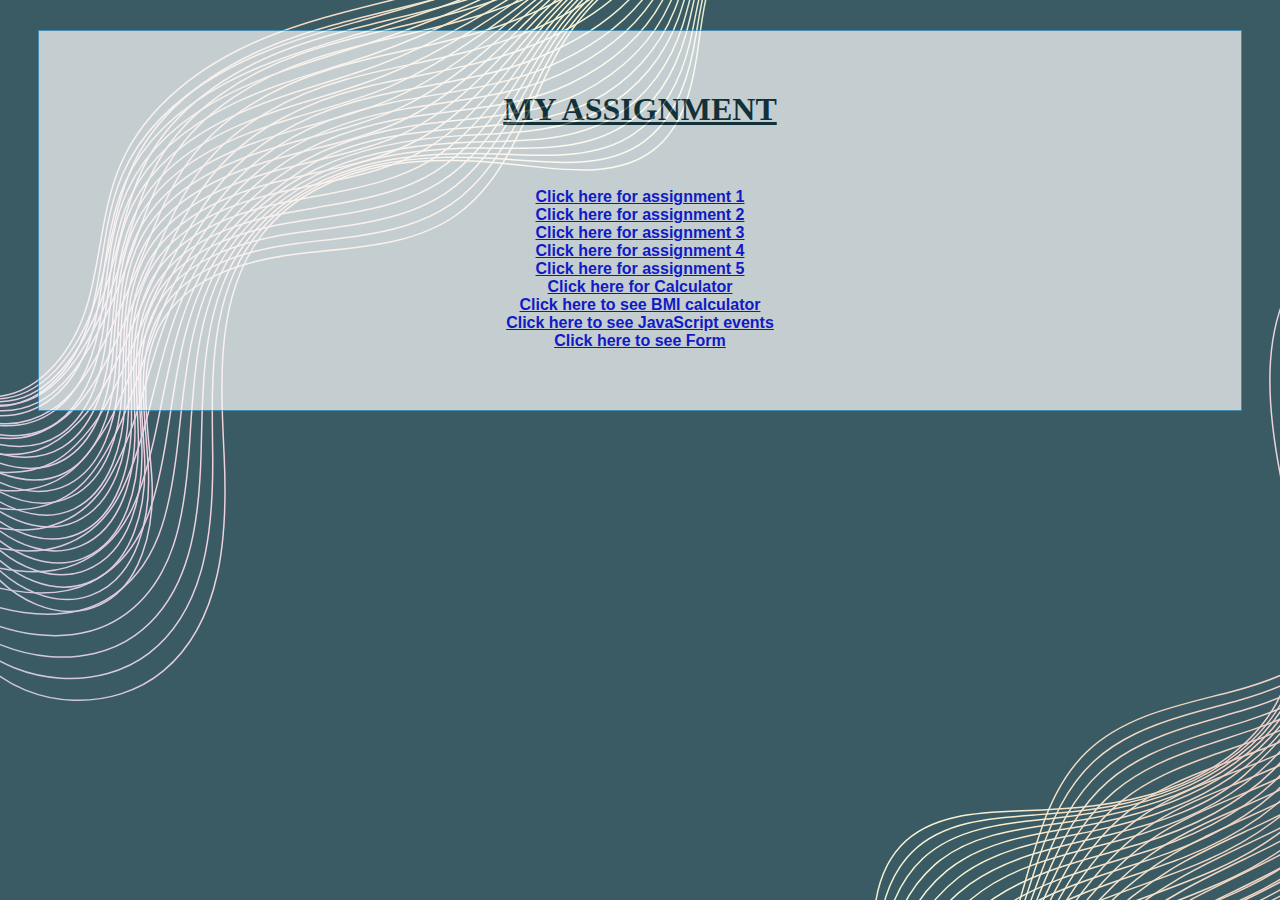
<file: index.html>
<!doctype html>
<html lang="en">
    <head>
    <meta charset="UTF-8">
    <meta name="viewport" content="width=device-width, initial-scale=1.0">
    <title>Index</title>
    </head>
        <style>
            body {
  background-image: url('Index_picbg1.png');

         font-family: "Segoe UI", Tahoma, Geneva, Verdana, sans-serif;
                  }
       
div.transbox {
  margin: 30px;
  background-color: #ffffff;
  border: 1px solid rgb(74, 162, 209);
  opacity: 0.7;
}

div.transbox p {
  margin: 5%;
  font-weight: bold;
  color: #021f27
}
      </style>
            </head>
            <body>
        <div class="background">
            <div class="transbox">
                <h1><font face="Georgia"><span style="color:#021f27"><p align="center"><b><u>MY ASSIGNMENT</p></b></u></font></h1>
    <p align="center"><a href="Assignment_1.html">Click here for assignment 1</a>
        <br>
    <a href="Assignment_2.html">Click here for assignment 2</a>
        <br>
    <a href="Assignment_3.html">Click here for assignment 3</a>
        <br>
    <a href="Fb_html.html">Click here for assignment 4</a>
        <br>
    <a href="Assignment_5.html">Click here for assignment 5</a>
        <br>
    <a href="Calculator.html">Click here for Calculator</a>
        <br>
    <a href="BMI_Calculator.html">Click here to see BMI calculator</a>
        <br>
    <a href="JavaScript_Events1.html">Click here to see JavaScript events</a>
        <br>
    <a href="Form.html">Click here to see Form</a>
    </p>
    </div>
    </div>
    </body>
</html>
</file>
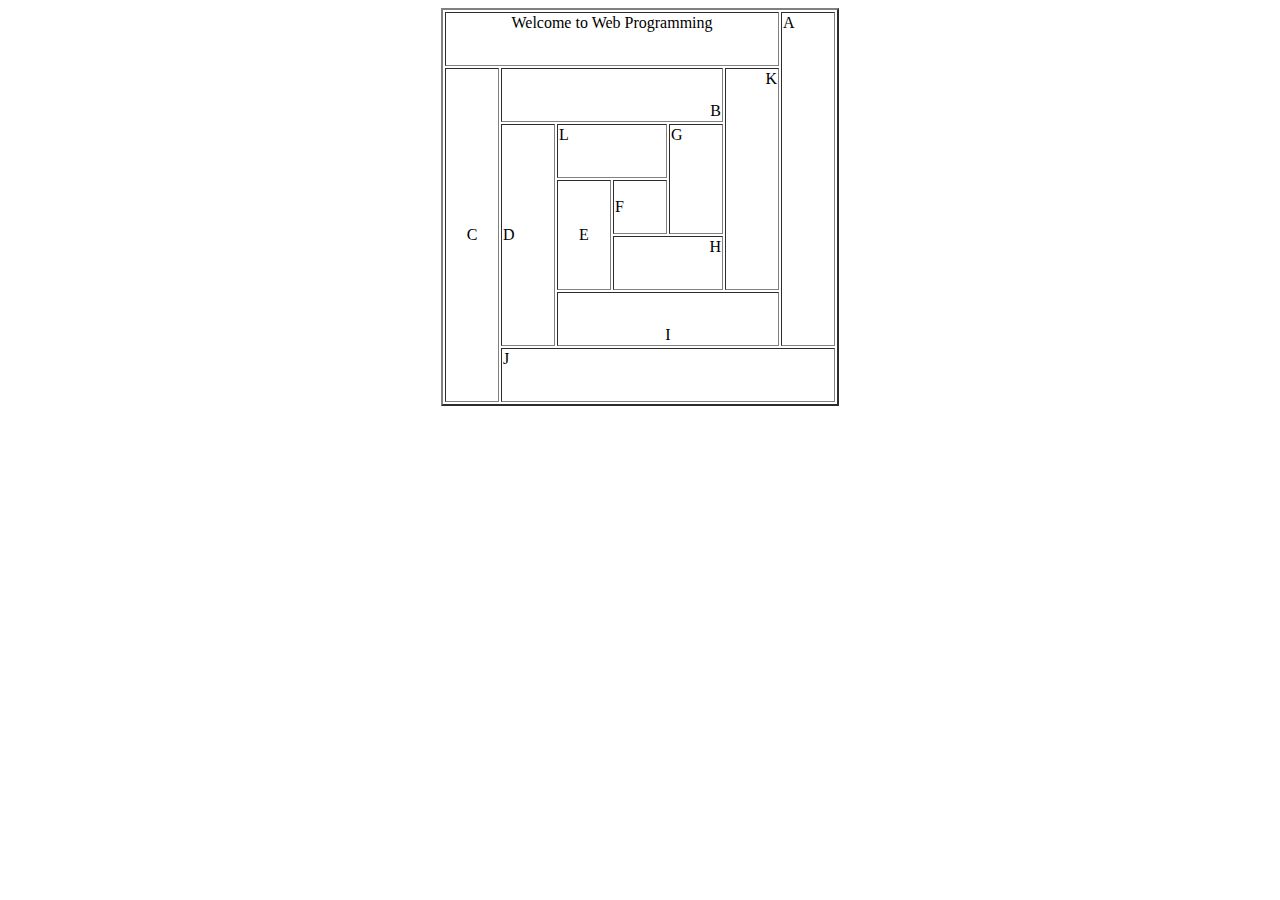
<file: Assignment_1.html>
<!doctype html>
<html lang="en">
    <head>
        <meta charset="UTF-8">
        <meta name="viewport" content="width=device-width, initial-scale=1.0">
        <title>Asssignment 1</title>
    </head>
    <body>
        <table border="2px" align="Center" valign="middle">
            <tr>
                <td width="50px" height="50px" colspan="6" valign="top" align="center">Welcome to Web Programming</td>
                <td width="50px" height="50px" rowspan="6" valign="top" align="'right">A</td>
            </tr>
            <tr>
                <td width="50px" height="50px" rowspan="6" valign="middle" align="center">C</td>
                <td width="50px" height="50px" colspan="4" valign="bottom" align="right">B</td>
                <td width="50px" height="50px" rowspan="4" valign="top" align="right">K</td>
            </tr>
            <tr>
                <td width="50px" height="50px" rowspan="4" valign="middle" align="left">D</td>
                <td width="50px" height="50px" colspan="2" valign="top" align="left">L</td>
                <td width="50px" height="50px" rowspan="2" valign="top" align="left">G</td>
            </tr>
            <tr>
                <td width="50px" height="50px" rowspan="2" valign="middle" align="center">E</td>
                <td width="50px" height="50px" valign="middle" align="left">F</td>
            </tr>
            <tr>
                <td width="50px" height="50px" colspan="2" valign="top" align="right">H</td>
            </tr>
            <tr>
                <td width="50px" height="50px" colspan="4" valign="bottom" align="center">I</td>
            </tr>
            <tr>
                <td width="50px" height="50px" colspan="6" valign="top" align="left">J</td>
            </tr>
        </table>
    </body>
</html>
</file>
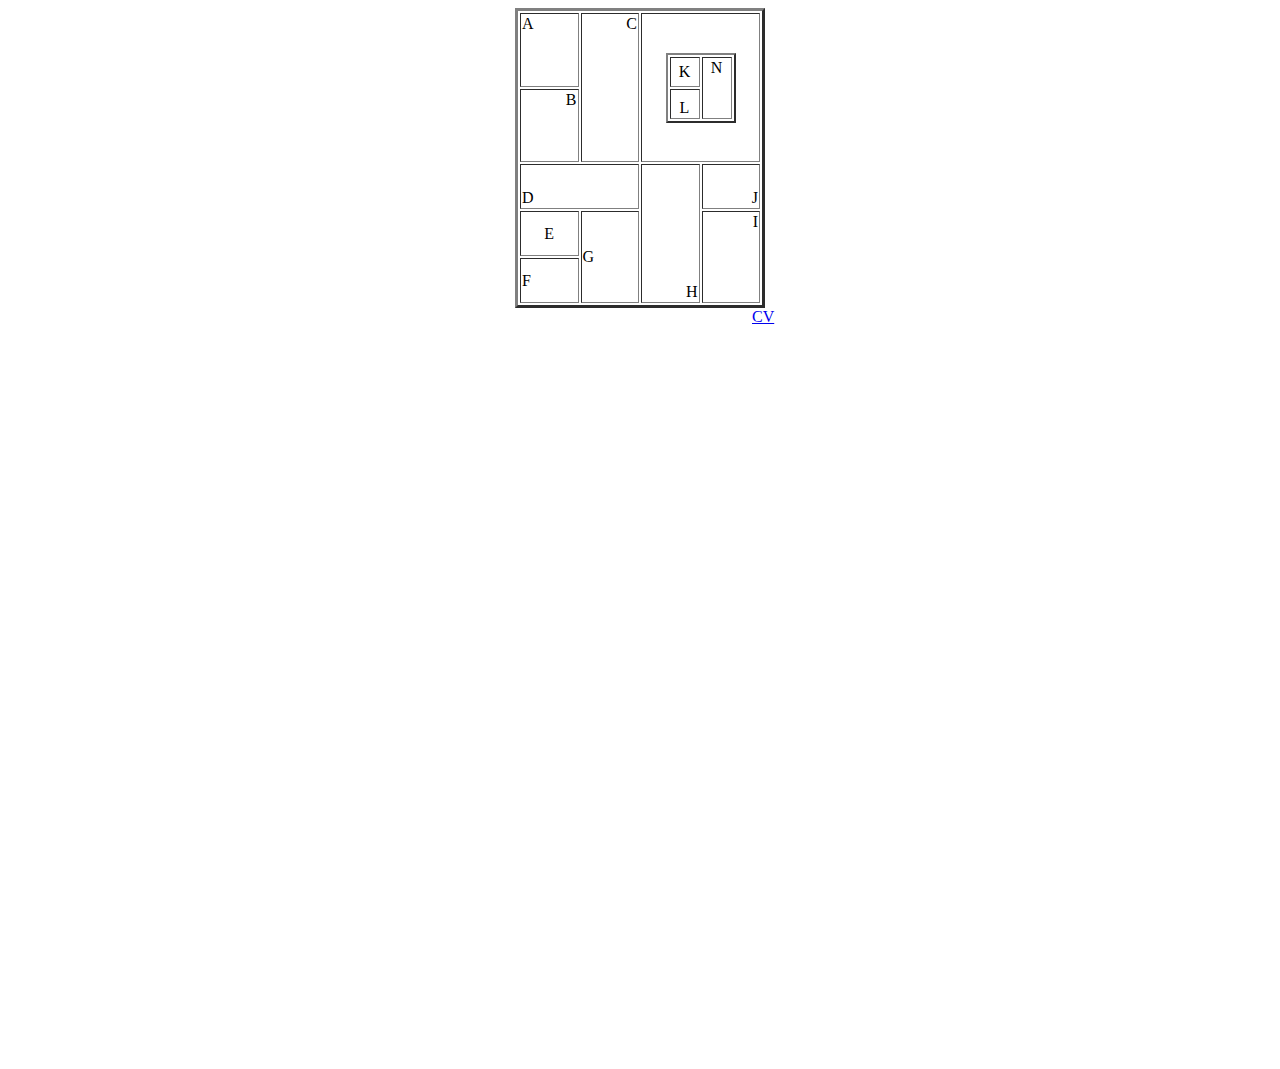
<file: Assignment_2.html>
<!DOCTYPE html>
<html lang="en">
    <head>
        <meta charset="UTF-8">
        <meta name="viewport" content="width=device-width, initial-scale=1.0">
        <title>Assignment 2</title>
    </head>
    <body>
        <table align="center" valign="middle" border="3" style="width:250px; height:300px; table-layout:fixed;">
            <tr>
                <td valign="top" align="left">A</td>
                <td rowspan="2"valign="top" align="right">C</td>
                <td colspan="2" rowspan="2">
                    <table border="2" align="center" valign="middle" style="width:70px; height:70px;">
                       <tr>
                        <td align="center" valign="middle">K</td>
                        <td rowspan="2" valign="top" align="center">N</td>
                    </tr>
                    <tr>
                        <td align="center" valign="bottom">L</td>
                    </tr>
                    </table>
                </td>
            </tr>
            <tr>
                <td valign="top" align="right">B</td>
            </tr>
                <tr>
                    <td valign="bottom" align="left" colspan="2">D</td>
                    <td valign="bottom" align="right" rowspan="3">H</td>
                    <td valign="bottom" align="right">J</td>
                </tr>
                <tr>
                    <td valign="middle" align="middle">E</td>
                    <td valign="middle" align="left" rowspan="2">G</td>
                    <td valign="top" align="right" rowspan="2">I</td>
                </tr>
                <tr>
                    <td valign="middle" align="left">F</td>
                </tr>
            </tr>
        </table>
        <a style="padding: 744px;" align="center" valign="middle" href="UtsaMaitiCV.html">CV</a>
    </body>
</html>
</file>
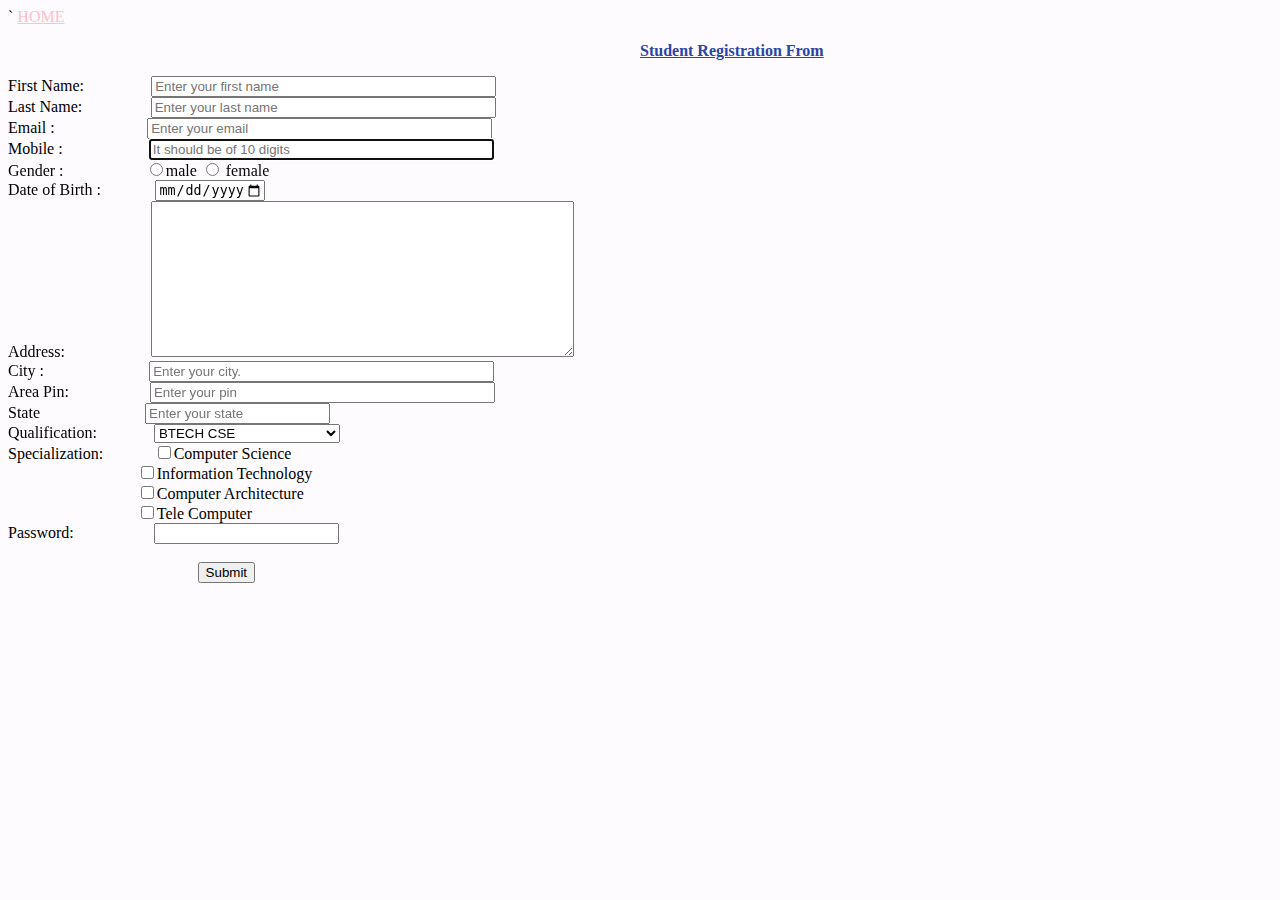
<file: Assignment_3.html>
<!DOCTYPE html>
<html lang="en">
<head>
    <meta charset="UTF-8">`
    <meta name="viewport" content="width=device-width, initial-scale=1.0">
    <title>Utsa Maiti form </title>
</head>
<body style="background-color: #fdfbfe;" alink="red" vlink="orange" link="pink">
       <a href="Assignment_2.html">HOME</a>
      <p style="color: rgb(42, 69, 165); margin-left:50%"> <b><u>Student Registration From</u></b> </p>
    <form style="text-align: left;">
        <label >First Name:</label>
        <input style="margin-left:5%;" type="text" name=" FIRST NAME" placeholder="Enter your first name" required size="40" maxlength="40">
        <br>
        <label >Last Name:</label>
       <input style="margin-left:5.1%;"  type="text" name=" LAST NAME" placeholder="Enter your last name" required size="40">
        <br>
        <label >Email :</label>
       <input style="margin-left:7%;"  type="email" name="email" placeholder="Enter your email" required size="40">
       <br>
       <label >Mobile :</label>
         <input style="margin-left:6.5%;"  type="tel" name="mobile" placeholder="It should be of 10 digits" pattern="[0-9]{10}" required autofocus size="40" maxlength="10" minlength="10" >
        <br>
        <label >Gender :</label>
        <input style="margin-left:6.5%;"  type="radio" name="Gender" >male
        <input type="radio" name="Gender"> female
        <br>
        <label>Date of Birth :</label>
       <input style="margin-left:4%;"  type="date" name="DOB" required max="2024-07-13" min="2012-12-12">
        <br>
        <label>Address:</label> 
       <textarea style="margin-left:6.5%;" maxlength="500" rows="10" cols="50" ></textarea>
        <br>
        <label>City :</label> 
        <input style="margin-left:8%;"  type="text" name="city" placeholder="Enter your city. " required size="40">
        <br>
        <label>Area Pin: </label>
       <input style="margin-left:6.1%;"  type="text" name="pin" placeholder="Enter your pin" size="40" maxlength="6" minlength="6">
        <br>
        <label>State</label>
        <input style="margin-left:8%;" type="text" name="state" placeholder="Enter your state">
        <br>
        <label>Qualification:</label>
        <select style="margin-left:4.2%;" name=" qualification">
           <option> BTECH CSE</option>
           <option> BTECH CSE CORE</option>
           <option> BTECH CSE AIML</option>
           <option> BTECH CSE CyberSecurity</option>
        </select>
        <br>
        <label>Specialization:</label>
        <input style="margin-left:4%;" type="checkbox" name="computer science">Computer Science
        <br>
        <input style="margin-left:10.5%;" type="checkbox" name="Information Technology">Information Technology
        <br>
       <input style="margin-left:10.5%;" type="checkbox" name="Computer Architecture">Computer Architecture
        <br>
        <input style="margin-left:10.5%;" type="checkbox" name="Tele Computer">Tele Computer
        <br>
        <label>Password:</label>
        <input style="margin-left:6%;"type="password" name="passward" required maxlength="8" minlength="8">
        <br>
        <br>
       <input style="margin-left:15%;"  type="submit" name="submit" >
        </form>
</body>
</html>
</file>
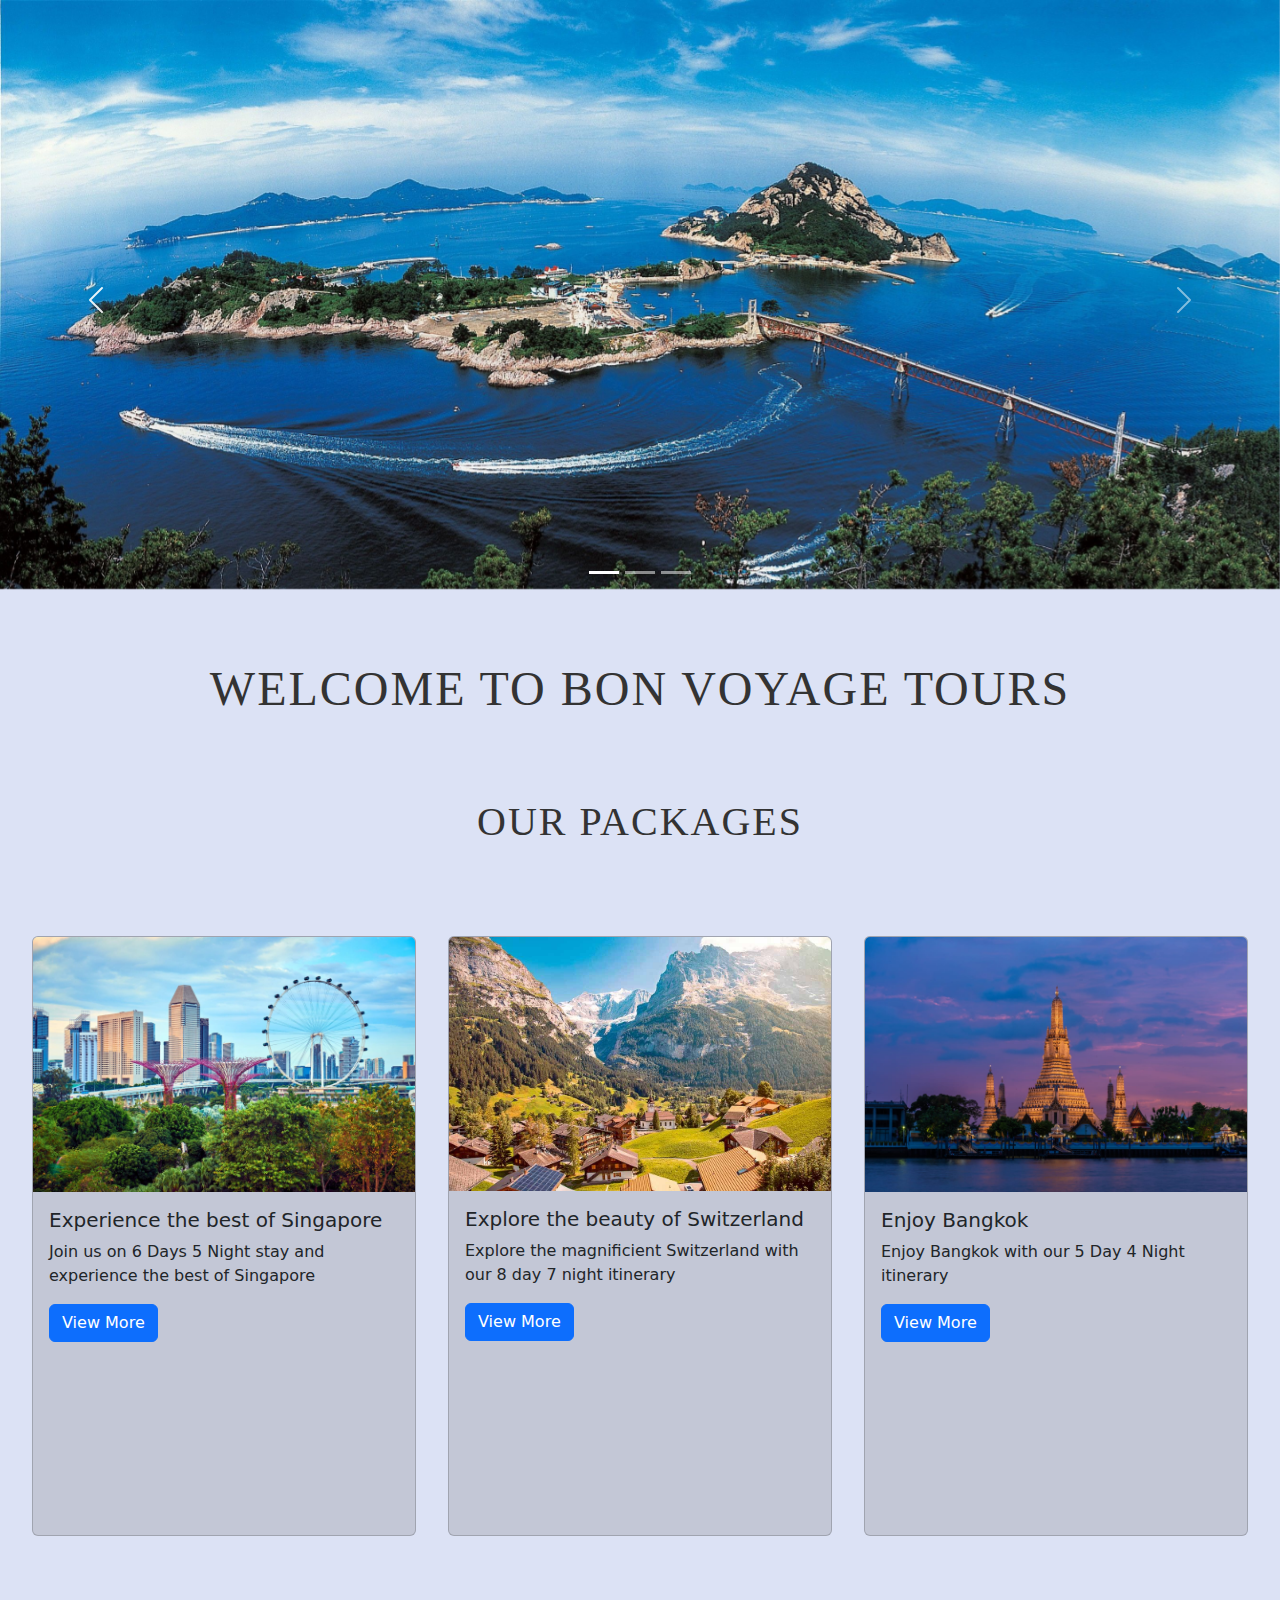
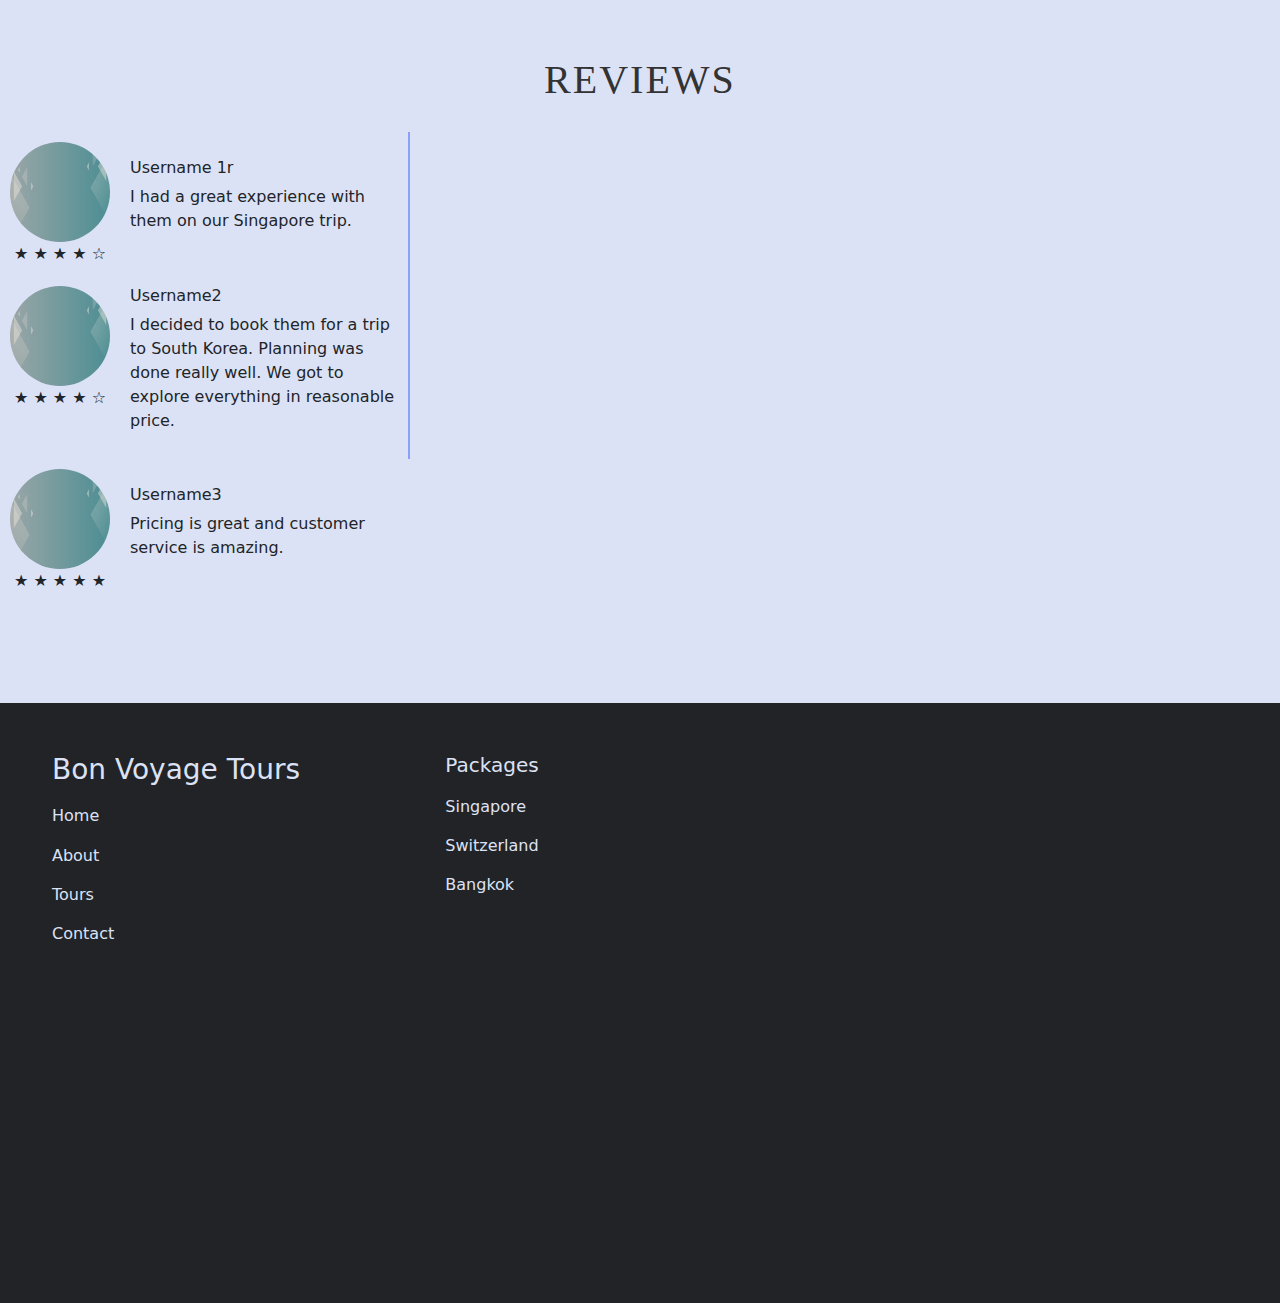
<file: Assignment_5.html>
<!DOCTYPE html>
<html lang="en">
  <head>
    <meta charset="utf-8" />
    <meta name="viewport" content="width=device-width, initial-scale=1" />
    <title>Assignment 5</title>
    <link
      href="https://cdn.jsdelivr.net/npm/bootstrap@5.3.3/dist/css/bootstrap.min.css"
      rel="stylesheet"
      integrity="sha384-QWTKZyjpPEjISv5WaRU9OFeRpok6YctnYmDr5pNlyT2bRjXh0JMhjY6hW+ALEwIH"
      crossorigin="anonymous"
    />
    <link rel="stylesheet" href="Assignment_5.css" />
  </head>
  <body>
    <div
      id="carouselExampleIndicators"
      class="carousel slide carousel-fade"
      data-bs-ride="carousel"
    >
      <div class="carousel-indicators">
        <button
          type="button"
          data-bs-target="#carouselExampleIndicators"
          data-bs-slide-to="0"
          class="active"
          aria-current="true"
          aria-label="Slide 1"
        ></button>
        <button
          type="button"
          data-bs-target="#carouselExampleIndicators"
          data-bs-slide-to="1"
          aria-label="Slide 2"
        ></button>
        <button
          type="button"
          data-bs-target="#carouselExampleIndicators"
          data-bs-slide-to="2"
          aria-label="Slide 3"
        ></button>
      </div>
      <div class="carousel-inner">
        <div class="carousel-item active carousel-image">
          <img
            src="3.jpg"
            class="d-block w-100"
            alt="..."
          />
        </div>
        <div class="carousel-item carousel-image">
          <img
            src="1.jpg"
            class="d-block w-100"
            alt="..."
          />
        </div>
        <div class="carousel-item carousel-image">
          <img
            src="2.jpg"
            class="d-block w-100"
            alt="..."
          />
        </div>
      </div>
      <button
        class="carousel-control-prev"
        type="button"
        data-bs-target="#carouselExampleIndicators"
        data-bs-slide="prev"
      >
        <span class="carousel-control-prev-icon" aria-hidden="true"></span>
        <span class="visually-hidden">Previous</span>
      </button>
      <button
        class="carousel-control-next"
        type="button"
        data-bs-target="#carouselExampleIndicators"
        data-bs-slide="next"
      >
        <span class="carousel-control-next-icon" aria-hidden="true"></span>
        <span class="visually-hidden">Next</span>
      </button>
    </div>

    <h1 class="heading">Welcome To Bon Voyage Tours</h1>

    <h2 class="sub-heading">Our Packages</h2>

    <div class="cards-div">
      <div class="card">
        <img
          src="4.jpg"
          class="card-img-top"
          alt="..."
        />
        <div class="card-body">
          <h5 class="card-title">Experience the best of Singapore</h5>
          <p class="card-text">
            Join us on 6 Days 5 Night stay and experience the best of Singapore
          </p>
          <a href="#" class="btn btn-primary">View More</a>
        </div>
      </div>
      <div class="card">
        <img
          src="5.jpg"
          class="card-img-top"
          alt="..."
        />
        <div class="card-body">
          <h5 class="card-title">Explore the beauty of Switzerland</h5>
          <p class="card-text">
            Explore the magnificient Switzerland with our 8 day 7 night itinerary
          </p>
          <a href="#" class="btn btn-primary">View More</a>
        </div>
      </div>
      <div class="card">
        <img
          src="6.jpg"
          class="card-img-top"
          alt="..."
        />
        <div class="card-body">
          <h5 class="card-title">Enjoy Bangkok</h5>
          <p class="card-text">
           Enjoy Bangkok with our 5 Day 4 Night itinerary
          </p>
          <a href="#" class="btn btn-primary">View More</a>
        </div>
      </div>
    </div>

    <h2 class="sub-heading">Reviews</h2>

    <div class="Reviews">
      <div class="review border-right">
        <table>
          <tr>
            <td valign="top">
              <img
                src="7.png"
                alt=""
                class="review-image"
              />
              <center>
                <span class="star">&#9733;</span>
                <span class="star">&#9733;</span>
                <span class="star">&#9733;</span>
                <span class="star">&#9733;</span>
                <span class="star">&#9734;</span>
              </center>
            </td>
            <td rowspan="2" valign="middle">
              <h6>Username 1r</h6>
              <p>
                I had a great experience with them on our Singapore trip.
              </p>
            </td>
          </tr>
        </table>
      </div>
      <div class="review border-right">
        <table>
          <tr>
            <td valign="top">
              <img
                src="7.png"
                alt=""
                class="review-image"
              />
              <br />
              <center>
                <span class="star">&#9733;</span>
                <span class="star">&#9733;</span>
                <span class="star">&#9733;</span>
                <span class="star">&#9733;</span>
                <span class="star">&#9734;</span>
              </center>
            </td>
            <td rowspan="2" valign="bottom">
              <h6>Username2</h6>
              <p>
                I decided to book them for a trip to South Korea. Planning was done really well. We got to explore everything in reasonable price.
              </p>
            </td>
          </tr>
        </table>
      </div>
      <div class="review">
        <table>
          <tr>
            <td valign="top">
              <img
                src="7.png"
                alt=""
                class="review-image"
              />
              <center>
                <span class="star">&#9733;</span>
                <span class="star">&#9733;</span>
                <span class="star">&#9733;</span>
                <span class="star">&#9733;</span>
                <span class="star">&#9733;</span>
              </center>
            </td>
            <td rowspan="2" valign="middle">
              <h6>Username3</h6>
              <p>
                Pricing is great and customer service is amazing.
              </p>
            </td>
          </tr>
        </table>
      </div>
    </div>

    <footer>
      <div class="footer-content">
        <h3>Bon Voyage Tours</h3>
        <h6>Home</a>
        <h6>About</h6>
        <h6>Tours</h6>
        <h6>Contact</h6>
      </div>
      <div class="footer-content">
        <h5>Packages</h5>
        <h6>Singapore</a>
        <h6>Switzerland</h6>
        <h6>Bangkok</h6>
      </div>
      <div class="footer-content">
        <iframe
          src="https://www.google.com/maps/embed?pb=!1m18!1m12!1m3!1d14718.358576591736!2d88.4500778!3d22.7434889!2m3!1f0!2f0!3f0!3m2!1i1024!2i768!4f13.1!3m3!1m2!1s0x39f898ec702e5daf%3A0xfa41b06da8478350!2sAdamas%20University!5e0!3m2!1sen!2sin!4v1724875662420!5m2!1sen!2sin"
          width="100%"
          height="100%"
          style="border: 0"
          allowfullscreen=""
          loading="lazy"
          referrerpolicy="no-referrer-when-downgrade"
        ></iframe>
      </div>
    </footer>

    <script
      src="https://cdn.jsdelivr.net/npm/bootstrap@5.3.3/dist/js/bootstrap.bundle.min.js"
      integrity="sha384-YvpcrYf0tY3lHB60NNkmXc5s9fDVZLESaAA55NDzOxhy9GkcIdslK1eN7N6jIeHz"
      crossorigin="anonymous"
    ></script>
  </body>
</html>
</file>
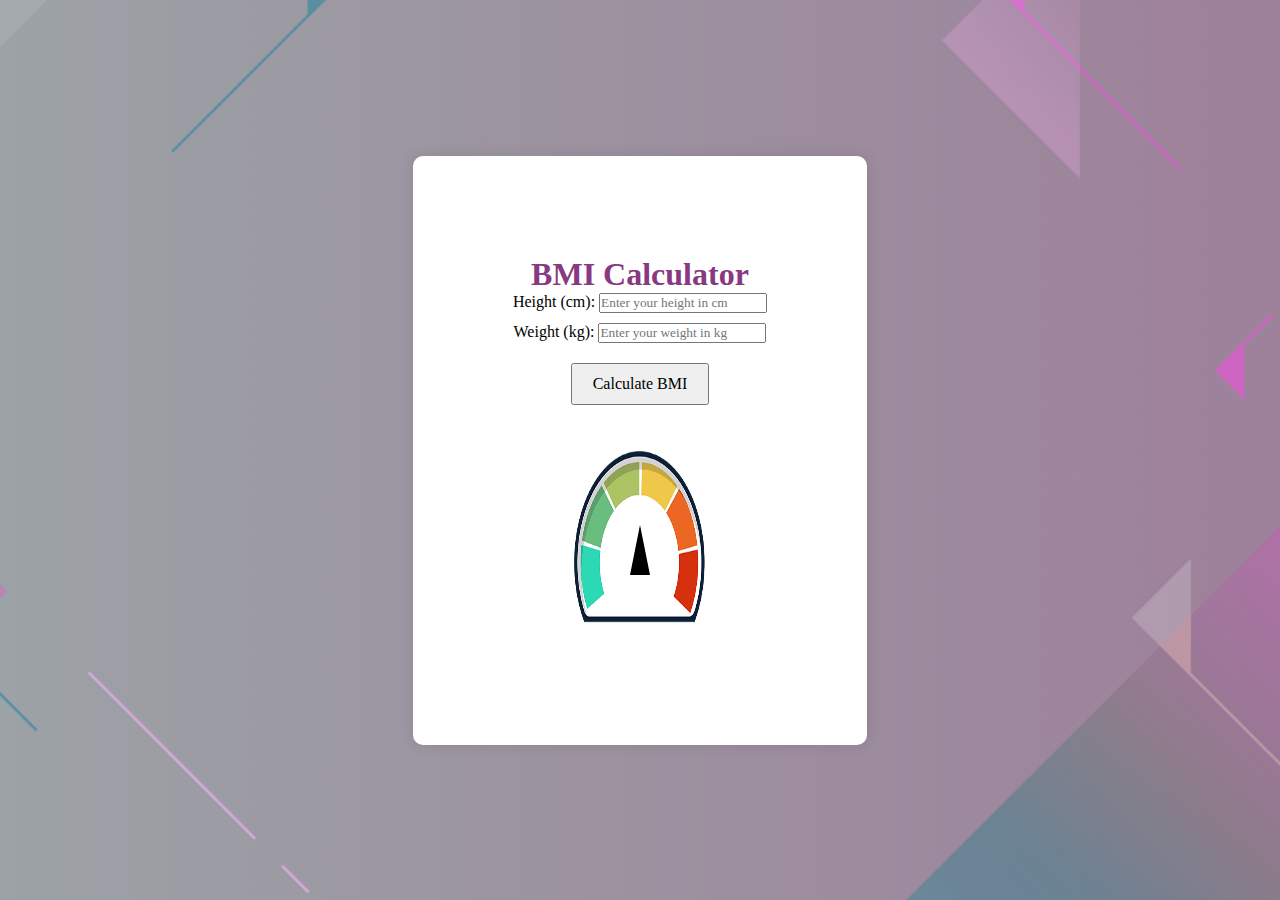
<file: BMI_Calculator.html>
<!DOCTYPE html>
<html lang="en">
<head>
  <meta charset="UTF-8">
  <meta name="viewport" content="width=device-width, initial-scale=1.0">
  <title>BMI Calculator with Dial Gauge</title>
  <link rel="stylesheet" href="BMI_Calculator.css">
</head>
<body>
  <div class="container">
    <h1 style="color: #873981;">BMI Calculator</h1>

    <div class="input-group">
      <label for="height">Height (cm):</label>
      <input type="number" id="height" placeholder="Enter your height in cm">
    </div>

    <div class="input-group">
      <label for="weight">Weight (kg):</label>
      <input type="number" id="weight" placeholder="Enter your weight in kg">
    </div>

    <button onclick="calculateBMI()">Calculate BMI</button>

    <div id="result"></div>
    <div id="status"></div>
    <div class="scale-gauge-container">
      <img src="8.png" alt="Dial Gauge" class="scale-gauge" /> 
      <div class="pointer" id="pointer"></div> 
    </div>
  </div>

  <script src="BMI_Calculator.js"></script>
</body>
</html>
</file>
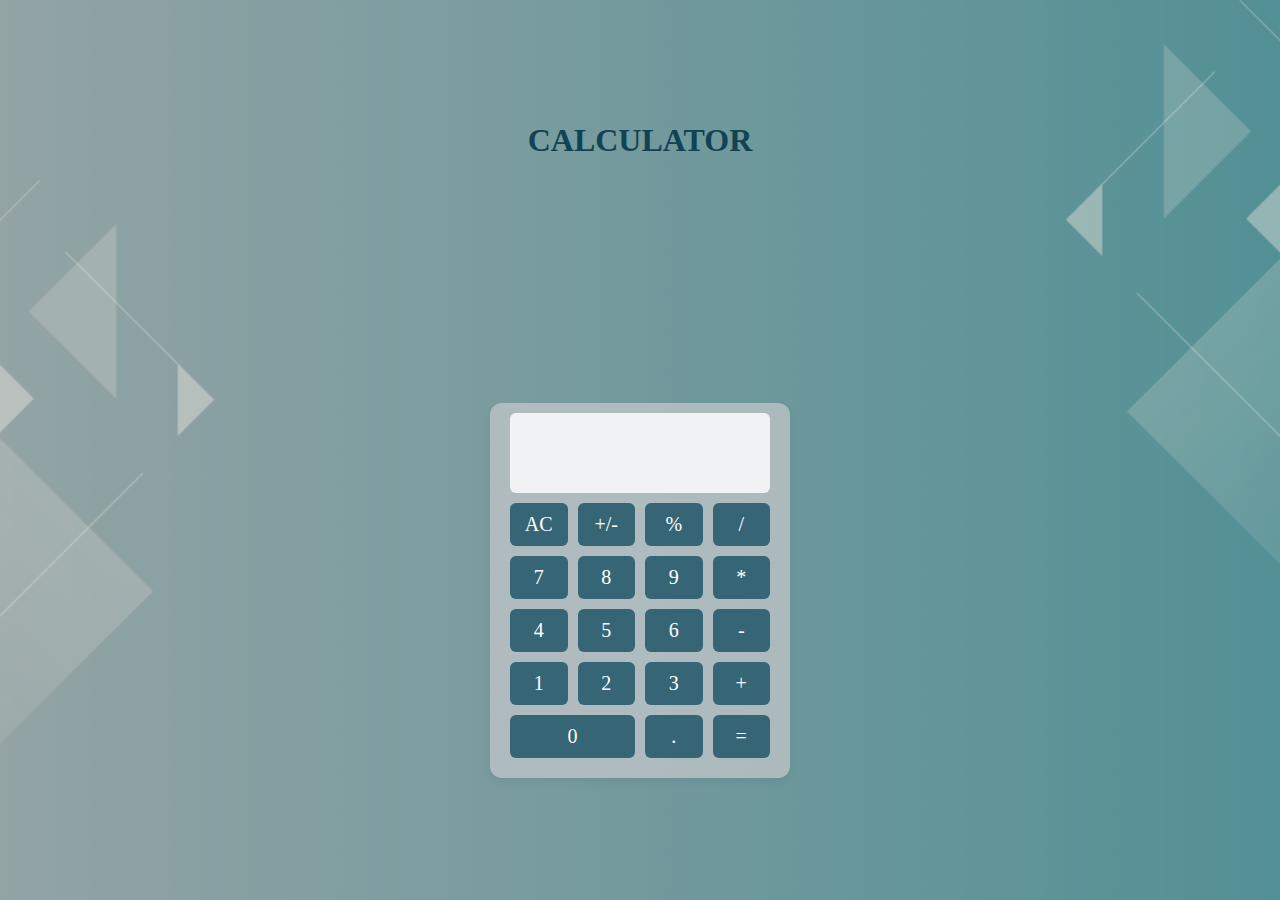
<file: Calculator.html>
<!DOCTYPE html>
<html lang="en">
<head>
  <meta charset="UTF-8">
  <meta name="viewport" content="width=device-width, initial-scale=1.0">
  <title>Calculator</title>
  <link rel="stylesheet" href="Calculator.css">
</head>
<body>
  <h1 class="heading" style="color:#124353">CALCULATOR</h1>
  <div class="container">
    <div class="calculator">
    <input type="text" class="display" disabled>
      <div class="buttons">
      
        <button class="operator" data-value="AC">AC</button>
        <button class="operator" data-value="+/-">+/-</button>
        <button class="operator" data-value="%">%</button>
        <button class="operator" data-value="/">/</button>
      
        <button data-value="7">7</button>
        <button data-value="8">8</button>
        <button data-value="9">9</button>
        <button class="operator" data-value="*">*</button>
      
        <button data-value="4">4</button>
        <button data-value="5">5</button>
        <button data-value="6">6</button>
        <button class="operator" data-value="-">-</button>
      
        <button data-value="1">1</button>
        <button data-value="2">2</button>
        <button data-value="3">3</button>
        <button class="operator" data-value="+">+</button>
      <button class="wide-button" data-value="0">0</button>
        <button class="operator" data-value=".">.</button>
        <button class="operator" data-value="=">=</button>
    </div>
  </div>
</div>
  <script src="Calculator.js"></script>
</body>
</html>
</file>
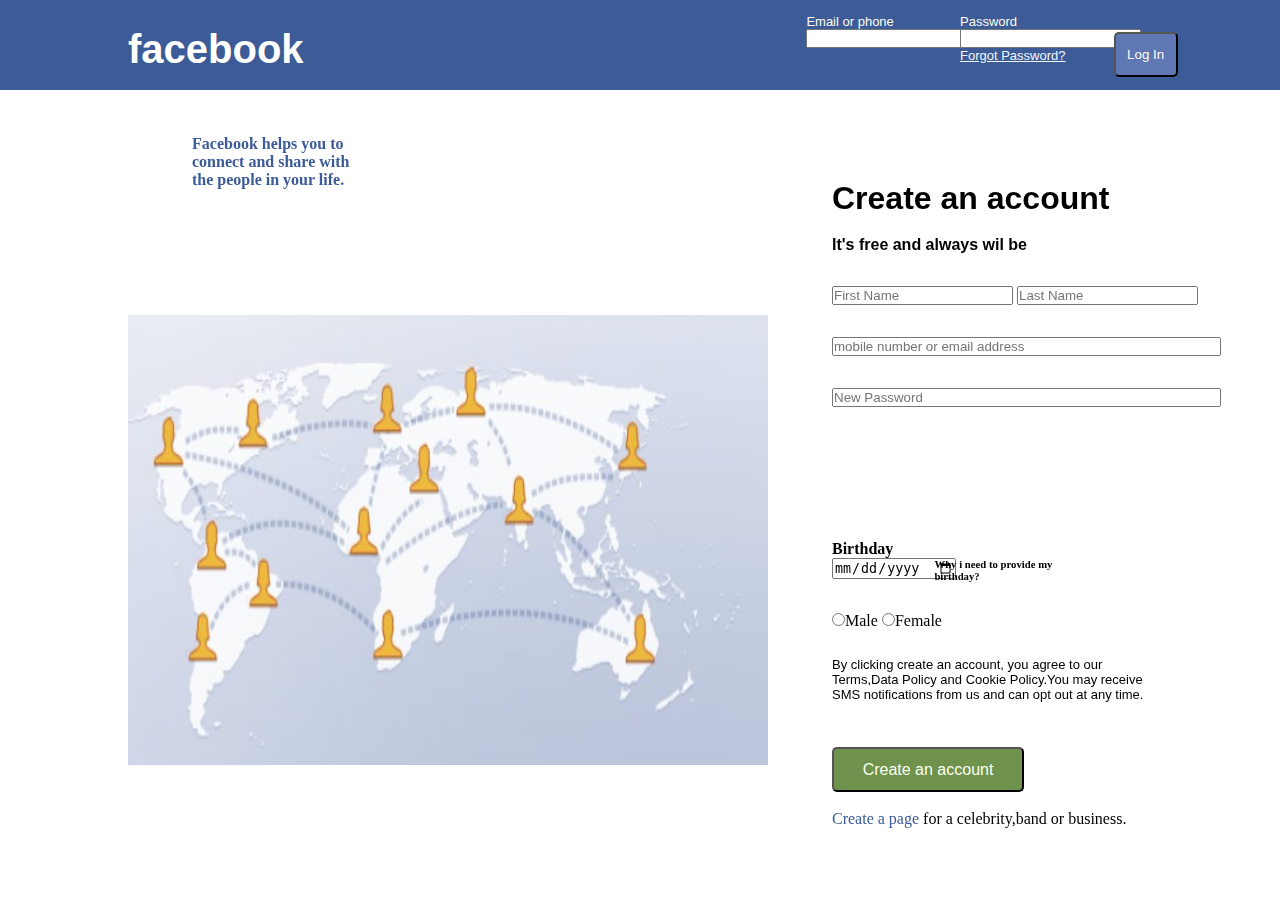
<file: Fb_html.html>
<!DOCTYPE html>
<html lang="en">
<head>
    <meta charset="UTF-8">
    <meta name="viewport" content="width=device-width, initial-scale=1.0">
    <title>Document</title>
    <link rel="stylesheet" href="Fb_css.css">
</head>
<body>
    <div class="headcontainer">
        <h1 id="fblogo">facebook</h1>
         <span class="formcontainer">
<span class="form1">
                <p>Email or phone</p>
                <input type="text">
                </span>
<span class="form2" >
                    <p>Password</p>
                    <input type="text">
                    <br>
                    <a style="color: aliceblue;" href="#">Forgot Password?</a>
                </span> 
                <span >
                    <button id="loginbutton" >Log In</button>
                </span>
         </span>
    </div>
     <div>
    <div id="fbquote"><h4> Facebook helps you to connect and share with the people in your life.</h4>
    </div> 
        <img id="worldimg" src="Facebook Picture1.jpg" alt="image">
    </div>

    <div class="crateaccountcontainer">
        <h1 id="createaccount">Create an account</h1>
        <h4 id="itsquick">It's free and always wil be</h4>
        <div id="name" >
        <input id="firstname" class="form" type="text" placeholder="First Name">

        <input id="surname" class="form" type="text" placeholder="Last Name">
        </div>
        <div id="mobileoremaillogin" >
            <input type="text" class="form" placeholder="mobile number or email address" size="46">
        </div>
    <div id="pass">
        <input type="password" class="form" placeholder="New Password" size="46">
    </div>

    <div id="bday">
        <h4>Birthday</h4>
        <input type="date" >
        <h6 id="whybday">Why i need to provide my birthday?</h6>
    </div>
<div id="gender">
<input type="radio" type="checkbox" name="gender" id="malegender">Male
        <input type="radio" name="gender" id="femalegender">Female
    </div>
<div id="termandcondition">
        By clicking create an account, you agree to our Terms,Data Policy and Cookie Policy.You may receive SMS notifications from us and can opt out at any time.
    </div>
<button id="signupbtn">Create an account</button>
<div id="createapage">
        <span id="bulecreatepage">Create a page </span>for a celebrity,band or business.
    </div>
</div>
</body>
</html>
</file>
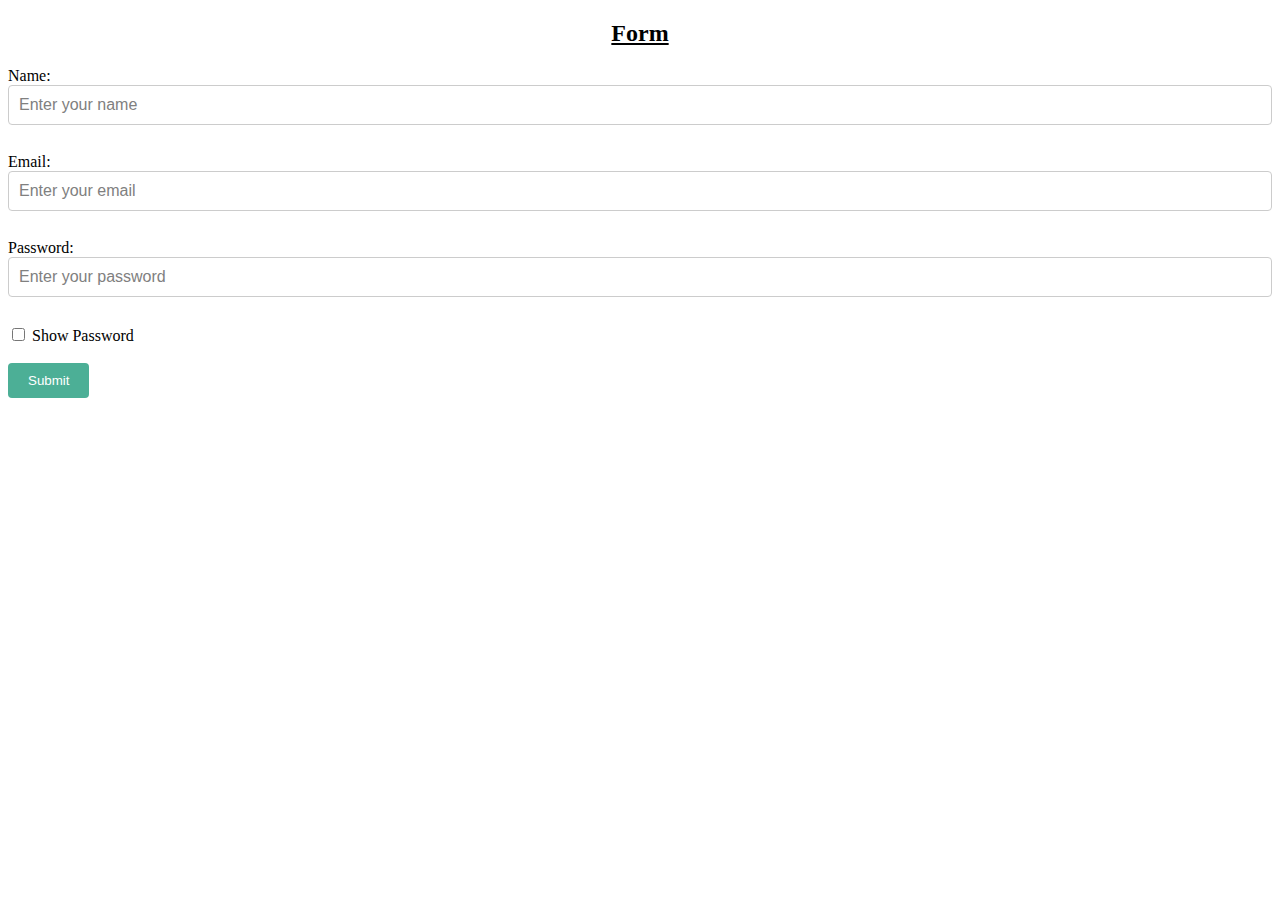
<file: Form.html>
<!DOCTYPE html>
<html lang="en">
<head>
    <meta charset="UTF-8">
    <meta name="viewport" content="width=device-width, initial-scale=1.0">
    <title>Form</title>

    <link rel="stylesheet" href="Form.css">
</head>
<body>

    <h2 style="text-align: center;"><b><u>Form</u></b></h2>
    <form onsubmit="return Form()">
        <label for="name">Name:</label>
        <input type="text" id="name" name="name" placeholder="Enter your name"><br><br>

        <label for="email">Email:</label>
        <input type="text" id="email" name="email" placeholder="Enter your email"><br><br>

        <label for="password">Password:</label>
        <input type="password" id="password" name="password" placeholder="Enter your password"><br><br>

        <input type="checkbox" id="togglePassword"> Show Password<br><br>

        <input type="submit" value="Submit">
    </form>

    <script src="Form.js"></script>
</body>
</html>
</file>
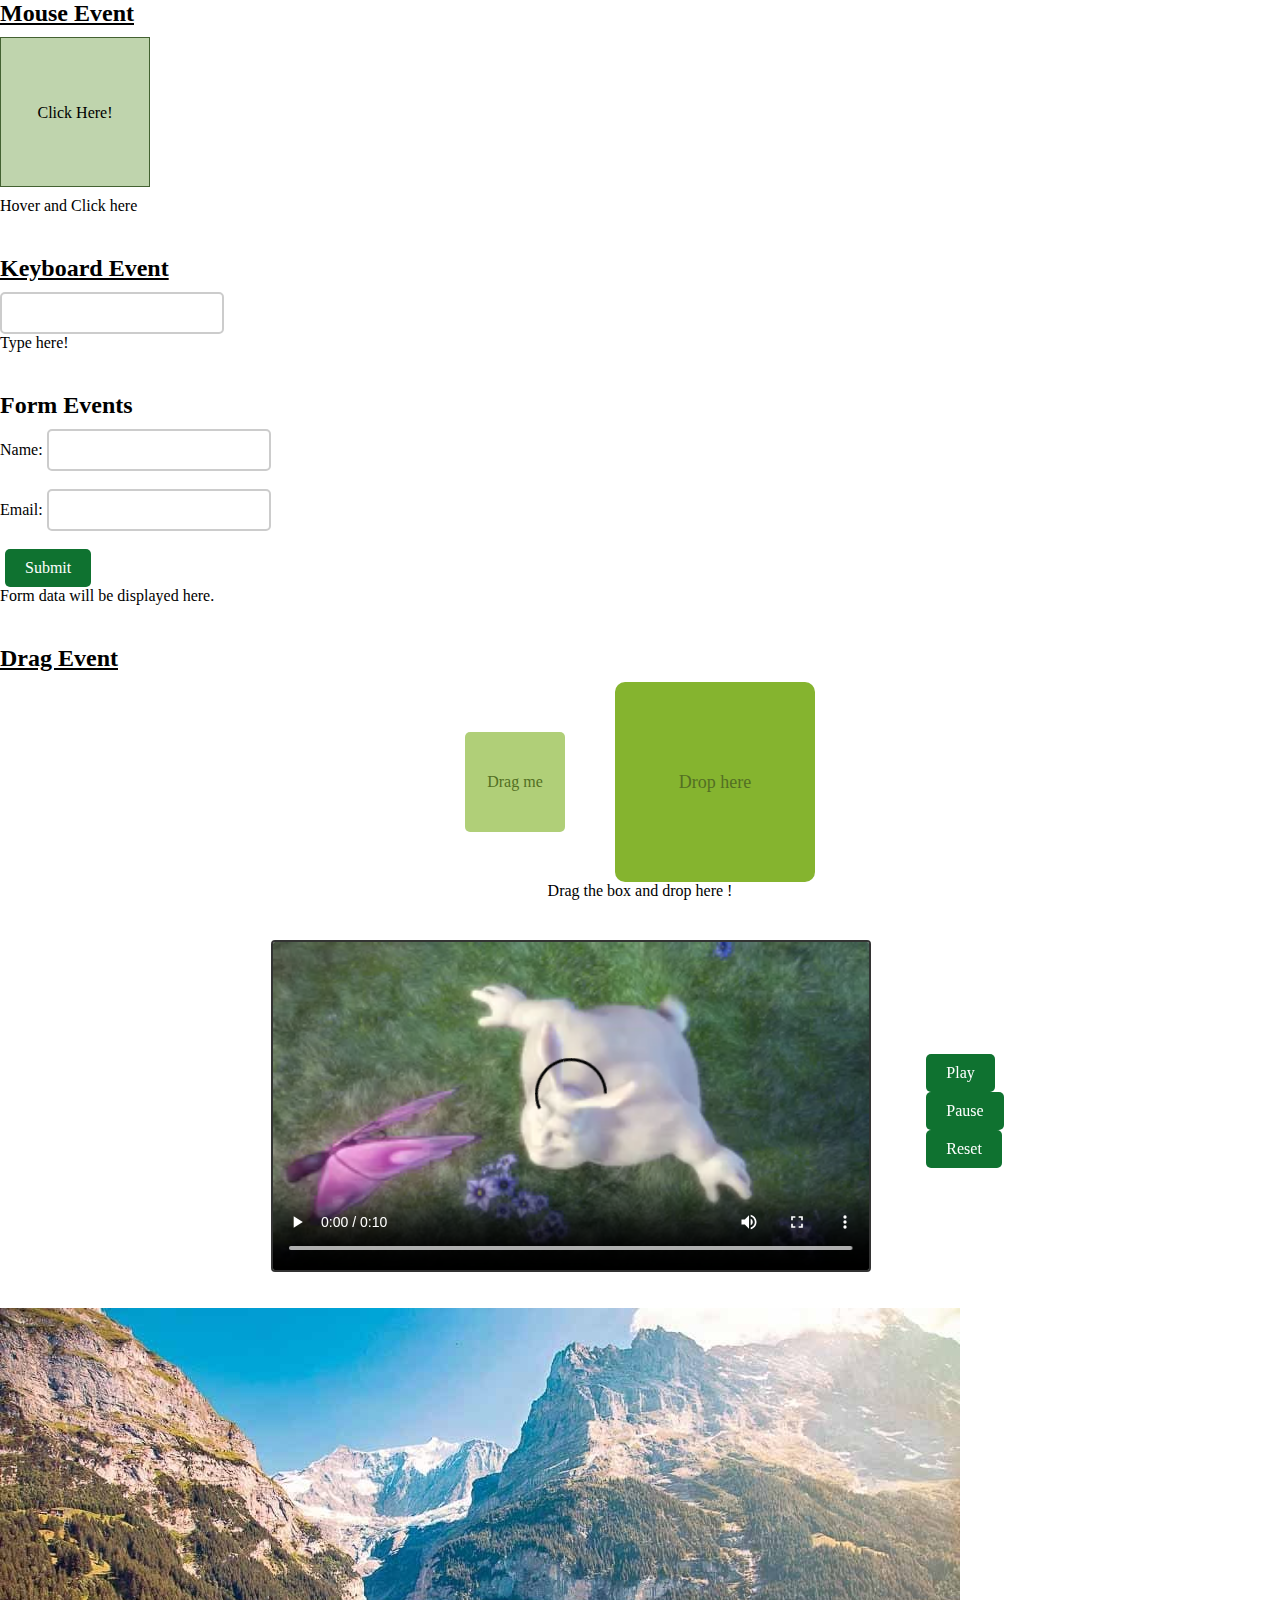
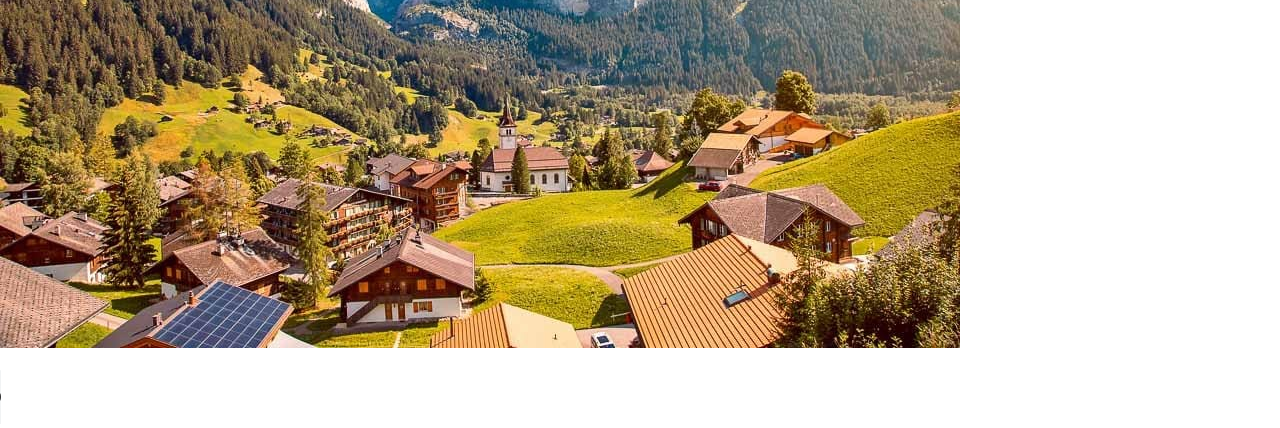
<file: JavaScript_Events1.html>
<!DOCTYPE html>
<html lang="en">
<head>
  <meta charset="UTF-8">
  <meta name="viewport" content="width=device-width, initial-scale=1.0">
  <title>JavaScript Events</title>
  <link rel="stylesheet" href="JavaScript_Events1.css">
</head>
<body>
  <div class="section">
    <h2><b><u>Mouse Event</u></b></h2>
    <div id="mousebox" class="box" onclick="singleClick()" ondblclick="doubleClick()">Click Here!
    </div>
    <p id="Mouse_Event">Hover and Click here</p>
  </div>
  <div class="section">
    <h2><b><u>Keyboard Event</u></b></h2>
    <input type="text" id="InputKeyboard" onkeydown="handleKeyDown()"
            onkeyup="handleKeyUp()" onkeypress="handleKeyPress()" placeholder=" ">
        <p id="Keyboard_Event">Type here!</p>
  </div>
  <div class="section">
    <h2>Form Events</h2>
    <form id="demoForm" onsubmit="handleSubmit(event)">
      <label for="name-input">Name:</label>
      <input type="text" id="name-input"><br><br>
      <label for="email-input">Email:</label>
      <input type="email" id="email-input"><br><br>
      <button type="submit">Submit</button>
    </form>
    <p id="formEventResult">Form data will be displayed here.</p>
  </div>
  <div class="section">
    <h2><b><u>Drag Event</u></b></h2>
    <div class="container">
      <div id="dragBox" draggable="true" ondragstart="dragStart(event)">Drag me</div>
      <div id="dropBox" ondragover="allowDrop(event)" ondrop="drop(event)">Drop here</div>
  </div>
        <p id="Drag_Event" align="center">Drag the box and drop here !</p>
  </div>
  <div class="container">
    <video id="videoPlayer" width="600" controls>
      <source src="Video 1.mp4" type="video/mp4">
      Your browser does not support the video tag.
    </video>
    <div class="controls">
      <button id="playButton">Play</button>
      <br>
      <button id="pauseButton">Pause</button>
      <br>
      <button id="resetButton">Reset</button>
      <br>
    </div>
  </div>
  <br>
  <br>
  <img src="5.jpg" alt="Your Image" onclick="toggleBlur()">
  <br>
  <br>
  <audio controls>
        <source src="Audio 1.mp3" type="audio/mpeg">
        Your browser does not support the audio element.
    </audio>
  <script src="JavaScript_Events1.js">
  </script>
</body>
</html>
</file>
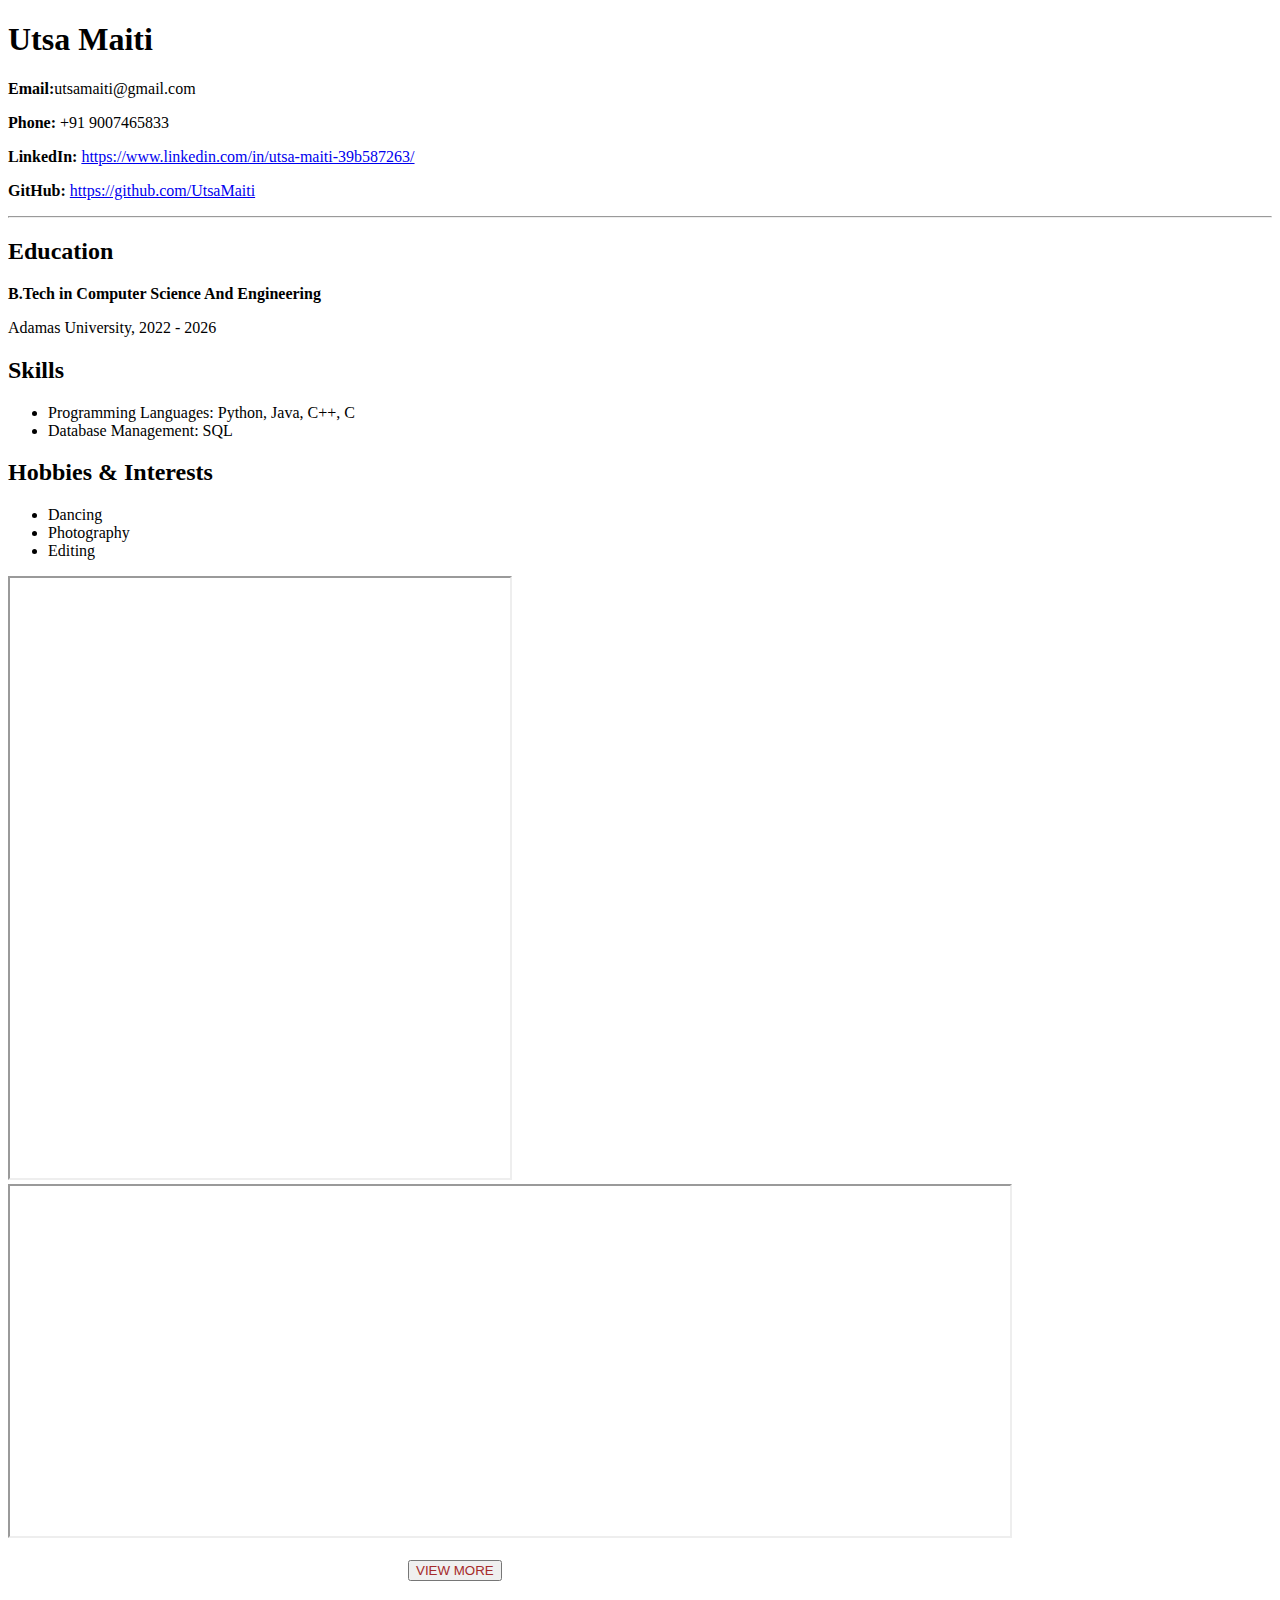
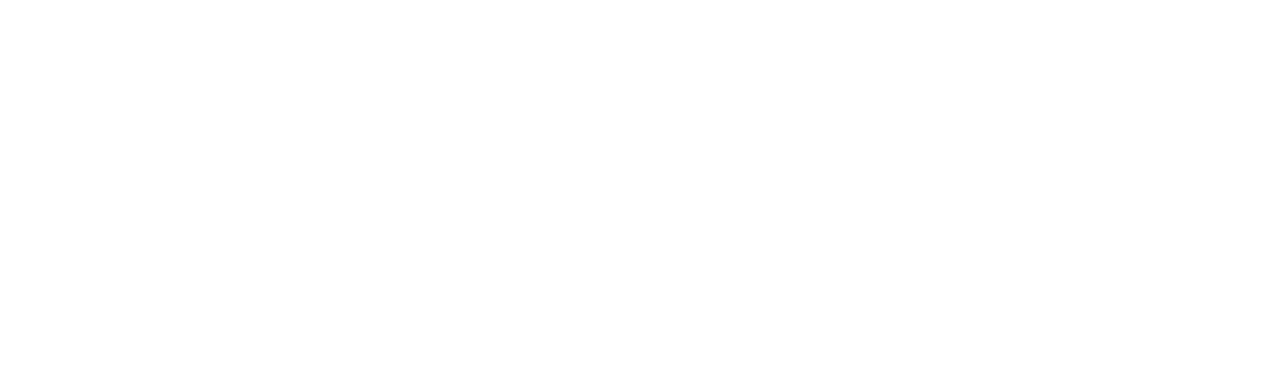
<file: UtsaMaitiCV.html>
<!DOCTYPE html>
<html lang="en">
<head>
    <meta charset="UTF-8">
    <meta name="viewport" content="width=device-width, initial-scale=1.0">
    <title>Utsa Maiti- CV</title>
</head>
<body>
<h1>Utsa Maiti</h1>
    <p><strong>Email:</strong>utsamaiti@gmail.com</p>
    <p><strong>Phone:</strong> +91 9007465833</p>
    <p><strong>LinkedIn:</strong> <a href=https://www.linkedin.com/in/utsa-maiti-39b587263>https://www.linkedin.com/in/utsa-maiti-39b587263/</a></p>
    <p><strong>GitHub:</strong> <a href="https://github.com/UtsaMaiti">https://github.com/UtsaMaiti</a></p>
<hr>
<h2>Education</h2>
    <p><strong>B.Tech in Computer Science And Engineering</strong></p>
    <p>Adamas University, 2022 - 2026</p>
<h2>Skills</h2>
    <ul>
        <li>Programming Languages: Python, Java, C++, C</li>
        <li>Database Management: SQL</li>
 </ul>
    <h2>Hobbies & Interests</h2>
    <ul>
        <li>Dancing</li>
        <li>Photography</li>
        <li>Editing</li>
    </ul>
</div>
<div style="display: inline-block;">
    <iframe src="https://www.android.com/intl/en_in/"  style="width: 500px; height:600px" ></iframe>
</div>
<div>
    <iframe src="https://webflow.com/made-in-webflow/iframe" style="width: 1000px; height: 350px" ></iframe>
</div>
<br>
<span style="padding: 400px;">
    <a href="https://www.android.com/intl/en_in/"><button style="color: brown;">VIEW MORE</button></a>
</span>

</body>
</html>
</file>
<file: Assignment_5.css>
body {
    background-color: #dce2f5;
}

.heading {
    font-family: 'Baskerville', serif;
    font-size: 3em;
    color: #333333;
    text-align: center;
    margin-top: 40px;
    letter-spacing: 2px;
    text-transform: uppercase;
    padding: 20px;
}

.sub-heading {
    font-family: 'Baskerville', serif;
    font-size: 2.5em;
    color: #333333;
    text-align: center;
    margin-top: 40px;
    letter-spacing: 2px;
    text-transform: uppercase;
    padding: 20px;
}

.carousel-image {
    height: 600px;
}

.cards-div {
    margin-top: 70px;
    margin-bottom: 100px;
    display: flex;
    align-items: center;
    justify-content: space-evenly;
}

.card {
    background-color: #c3c7d6;
    width: 30%;
    height: 600px;
}

.review-image {
    width: 100px;
    height: 100px;
    border-radius: 50%;
}

.testimonies {
    background-color: #bbbec9;
    display: flex;
    justify-content: center;
    align-items: center;
    margin-top: 70px;
}

.review {
    width: 32%;
}

.border-right {
    border-right: 2px solid #89a1f8;
}

td{
    padding: 10px;
}

footer{
    margin-top: 100px;
    background-color: #222327;
    display: flex;
    justify-content: space-around;
    align-items: top;
    height: 600px;
    padding: 50px;
}

.footer-content {
    color: #dce2f5;
    width: 33%;
}

.footer-content > h6 {
    margin-top: 20px;
    margin-bottom: 20px;
}

@media screen and (max-width: 949px) {
    .carousel-image {
        height: 300px;
    }
    
    .cards-div {
        flex-direction: column;
        align-items: center;
    }
    .card {
        width: 80% !important;
        height: 20%;
        margin-bottom: 50px;
    }
    .testimonies {
        flex-direction: column;
    }
    .review {
        width: 100%;
        border-bottom: 2px solid #89a1f8;
    }
    .border-right {
        border-right: none;
    }
    footer {
        flex-direction: column;
        height: 1000px;
    }
    .footer-content {
        width: 100%;
        height: 30%;
    }
}
</file>
<file: BMI_Calculator.css>
* {
    margin: 0;
    padding: 0;
    font-family: "Garamond", serif;
    box-sizing: border-box;
  }

  body {
    background: #cec5d1;
    height: 100vh;
    display: flex;
    align-items: center;
    justify-content: center;
    display: flex;
    place-items: center;
    background-image: url('9.png');
    background-size: cover;
    background-position: center;
    background-repeat: no-repeat;
    font-family: "didot", serif;
  }
  
  .container {
    text-align: center;
    background-color: white;
    padding: 100px;
    border-radius: 10px;
    box-shadow: 0 0 15px rgba(0, 0, 0, 0.1);
  }
  
  .input-group {
    margin-bottom: 10px;
  }
  
  button {
    margin-top: 10px;
    padding: 10px 20px;
    font-size: 16px;
    cursor: pointer;
  }
  
  .scale-gauge-container {
    position: relative;
    width: 200px;
    height: 200px;
    margin: 20px auto;
  }
  
  .scale-gauge {
    width: 100%;
    height: 100%;
    display: block;
    position: absolute;
    top: 0;
    left: 0;
  }
  
  .pointer {
    position: absolute;
    width: 0;
    height: 0;
    border-left: 10px solid transparent;
    border-right: 10px solid transparent;
    border-bottom: 50px solid black;
    top: 50%;
    left: 50%;
    z-index: 1; 
    transform-origin: bottom center;
    transform: rotate(0deg) translateX(-50%);
    transition: transform 1s ease-out;
  }
  
  #result {
    margin-top: 20px;
    font-size: 18px;
    font-weight: bold;
  }
  
  #status {
    margin-top: 5px;
    font-size: 16px;
    color: #666;
  }
</file>
<file: Calculator.css>
* {
  margin: 0;
  padding: 0;
  font-family: "Baskerville", serif;
  box-sizing: border-box;
}

body {
  background: #181c1c;
  height: 100vh;
  display: flex;
  align-items: center;
  justify-content: center;
  display: grid;
  place-items: center;
  background-image: url('7.png');
  background-size: cover;
  background-position: center;
  background-repeat: no-repeat;
}

.container {
  position: relative;
  max-width: 300px;
  width: 100%;
  border-radius: 12px;
  padding: 10px 20px 20px;
  background: rgba(200, 201, 205, 0.7);
  box-shadow: 0 5px 10px rgba(0, 0, 0, 0.05);
}

.display {
  height: 80px;
  width: 100%;
  outline: none;
  border: none;
}

.container {
  position: relative;
  max-width: 300px;
  width: 100%;
  border-radius: 12px;
  padding: 10px 20px 20px;
  background: rgba(200, 201, 205, 0.7);
  box-shadow: 0 5px 10px rgba(0, 0, 0, 0.05);
}

.display {
  height: 80px;
  width: 100%;
  outline: none;
  border: none;
  text-align: right;
  margin-bottom: 10px;
  font-size: 25px;
  color: #000e1a;
  background-color: #f1f2f3;
  border-radius: 6px;
  padding-right: 10px;
  pointer-events: none;
}

.buttons {
  display: grid;
  grid-gap: 10px;
  grid-template-columns: repeat(4, 1fr);
}

.wide-button {
  grid-column: span 2;
}

.buttons button {
  padding: 10px;
  border-radius: 6px;
  border: none;
  font-size: 20px;
  cursor: pointer;
  background-color: #366576;
  color: #fff;
  transition: background-color 0.3s ease, transform 0.2s ease;
}

.buttons button:active {
  transform: scale(0.99);
}

.buttons button:hover {
  background-color: #274b57;
}

.operator {
  color: #011820;
}
</file>
<file: Fb_css.css>
*{
    margin: 0%;
    padding: 0%;
}
.headcontainer{
    position: fixed   ;
    width: 100vw;
    height: 10vh;
    background-color: #3c5b97 ;
    color: #fefef2;
    font-family:"lucida grande",tahoma,verdana,arial,sans-serif;
}
#fblogo{
   position: fixed;
    top: 3%;
    left: 10%;
    font-family:"lucida grande",tahoma,verdana,arial,sans-serif;
    font-size: 40px;
    color: white;
}

.form1{
    position: fixed;
    top: 1.5%;
    left: 63%;
    font-size: small;

   
}
.form2{
   position: fixed;
   top: 1.5%;
   left: 75%;
   font-size: small;
}
#loginbutton{
    position: fixed;
    top: 3.5%;
    left: 87%;
    background-color: #5f77b3;
    color: #fefef2;
    width: 5vw;
    height: 5vh;
    border-radius:5px;
}


#fbquote{
   
    width: 14vw;
    height: 20vh;
    position: fixed;
    top: 15%;
    left: 15%;
    color: #3c5b97;

}
.crateaccountcontainer{
   
    left: 65%;
    top: 20%;
    width: 50vw;
    height: 50vh;
    position: fixed;
}
#mobileoremaillogin{
    margin-top: 5%;
    
}
#name{
    margin-top: 5%;
}
#itsquick{
    margin-top: 3%;
    font-family:"lucida grande",tahoma,verdana,arial,sans-serif;
}
#pass{
    margin-top: 5%;
}
#bday{
    position: fixed;
    top: 60%;
    
}
#worldimg{
    position: fixed;
    top: 35%;
    left: 10%;
    width: 50vw;
    height: 50vh;
   
    
}

#whybday{
    position: fixed;
    width: 10vw;
    height: 10vh;
    right:17%;
    top: 62%;
}
#gender{
    position: fixed;
    top: 68%;
    font-size: medium;
   
}
#termandcondition{
    position: fixed;
    top: 73%;
    width: 25vw;
    height: 20hw;
    font-family:"lucida grande",tahoma,verdana,arial,sans-serif;
    font-size: small;
}
#signupbtn{
    position: fixed;
    top: 83%;
    width: 15vw;
    height: 5vh;
    background-color: #6f934d;
    color: #fefef2;
    font-size: medium;
    border-radius:5px;;
}
#createapage{
    position: fixed;
    top: 90%;
    font-size: 100%;
}
#bulecreatepage{
    color: #3c5b97;

}
#createaccount{
    font-family:"lucida grande",tahoma,verdana,arial,sans-serif;
}
</file>
<file: Form.css>
input::placeholder {
    color: gray;
    font-size: 16px;
    font-family: Arial, sans-serif;
    opacity: 1;
}
input[type="text"],
input[type="password"] {
    width: 100%;
    padding: 10px;
    margin-bottom: 10px;
    box-sizing: border-box;
    border: 1px solid #ccc;
    border-radius: 4px;
    font-size: 16px;
    text-align: left;
}
input[type="submit"] {
    background-color: #4caf96;
    color: white;
    padding: 10px 20px;
    border: none;
    border-radius: 4px;
    cursor: pointer;
}
input[type="submit"]:hover {
    background-color: #4dbf9f;
}
</file>
<file: JavaScript_Events1.css>
* {
    margin: 0;
    padding: 0;
    font-family: "Baskerville", serif;
    box-sizing: border-box;
    }
    body{
    background:#a7c3ab
    margin:20px
    }
    .section {
    margin-bottom: 40px;
    }
    .section h2 {
    margin-bottom: 10px;
    }
    .box {
    width: 150px;
    height: 150px;
    background-color: rgb(191, 212, 173);
    border: 1px solid #436131;
    margin-bottom: 10px;
    text-align: center;
    line-height: 150px;
    }
    .box:hover {
    background-color: #88cf66;
    }
    .container {
    display: flex;
    justify-content: center;
    align-items: center;
    gap: 50px;
    }
    #dragBox {
    width: 100px;
    height: 100px;
    background-color: #b0cf78;
    color: rgb(83, 111, 35);
    display: flex;
    justify-content: center;
    align-items: center;
    cursor: grab;
    border-radius: 5px;
    font-size: 16px;
    }
    #dropBox {
    width: 200px;
    height: 200px;
    background-color: #85b42f;
    color: rgb(83, 111, 35);
    display: flex;
    justify-content: center;
    align-items: center;
    border-radius: 10px;
    font-size: 18px;
    }
    
    video {
    border: 2px solid #333;
    border-radius: 4px;
    }
    
    .controls {
    margin-top: 10px;
    }
    
    button {
    padding: 10px 20px;
    font-size: 16px;
    margin: 0 5px;
    cursor: pointer;
    border: none;
    border-radius: 5px;
    background-color: #0f7230;
    color: white;
    transition: background-color 0.3s ease;
    }
    input {
      padding: 10px;
      font-size: 16px;
      border: 2px solid #ccc;
      border-radius: 5px;
      transition: border-color 0.3s ease;
    }
    .image-container {
      align: center;
    }
    .blurred {
      filter: blur(5px);
    }
    .audio{
      width: 300px;
      height: 50px;
      margin-bottom: 20px;
    }
</file>
